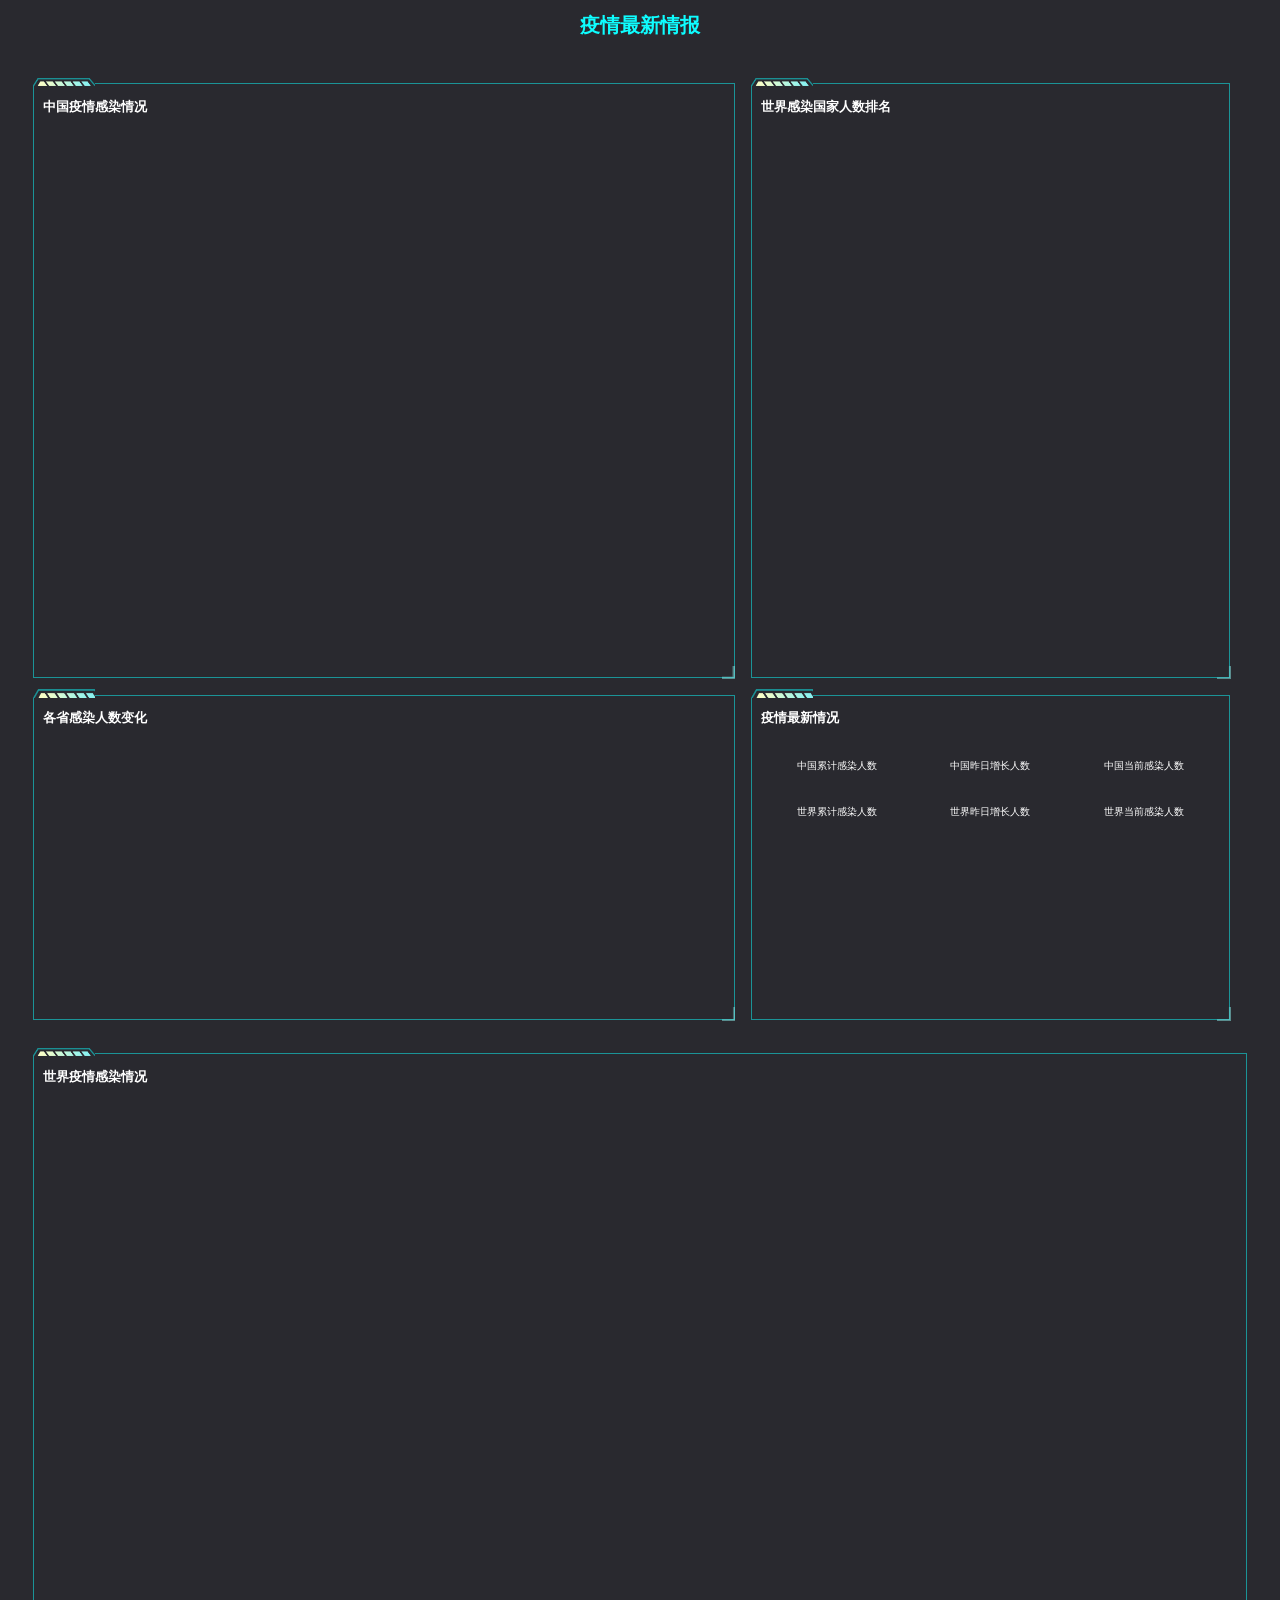
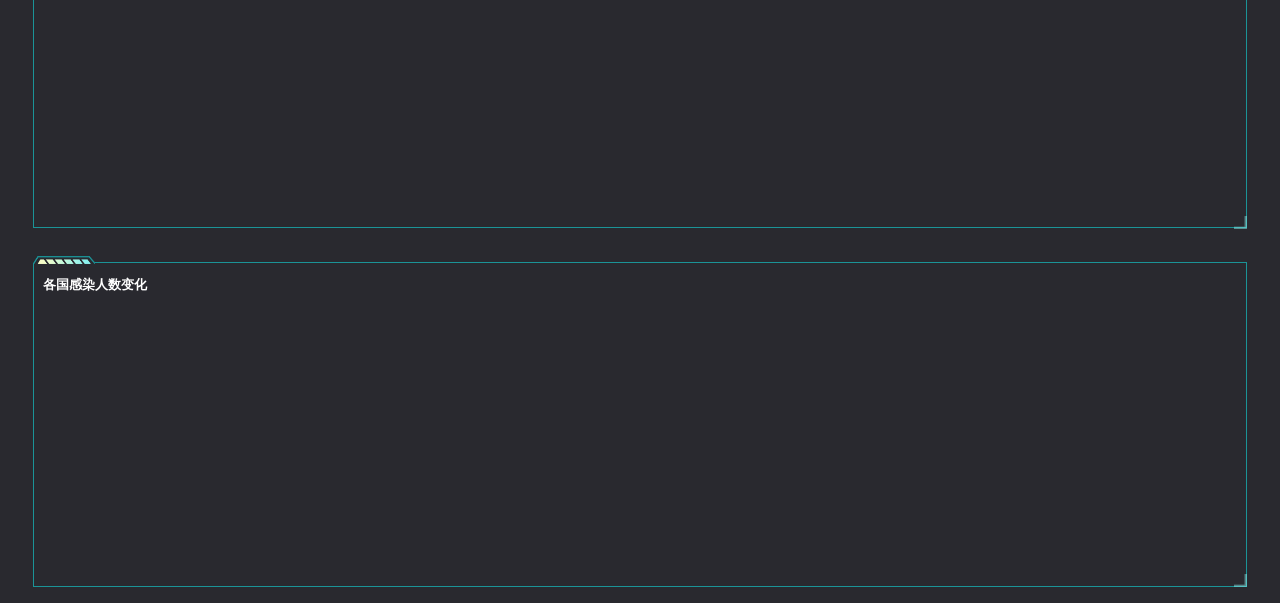
<file: src/main/resources/static/chart.html>
<!doctype html>
<html>

<head>
    <!doctype html>
    <html>

    <head>
        <meta charset="utf-8">
        <meta name="description" content="">
        <meta name="keywords" content="">
        <meta name="viewport" content="width=device-width, initial-scale=1, maximum-scale=1, user-scalable=no">
        <title>疫情进展</title>
        <link type="text/css" href="css/public.css" rel="stylesheet">
        <link type="text/css" href="css/index.css" rel="stylesheet">
        <script type="text/javascript">
            document.documentElement.style.fontSize = document.documentElement.clientWidth / 768 * 100 + 'px';
        </script>
        <script src="js/jquery-3.4.1.min.js"></script>
        <!-- 引入 ECharts 文件 -->
        <script src="js/echarts.js"></script>
        <script src="js/china.js"></script>
        <script src="js/world.js"></script>
    </head>

    <body>
        <div class="bg">
            <div class="title">疫情最新情报</div>
            <div class="leftMain">
                <div class="leftMain_top">
                    <div class="leftMain_topIn">
                    </div>
                </div>
                <div class="leftMain_middle">
                    <div class="leftMain_middle_left">
                        <div class="leftMain_middle_leftIn">
                            <h3>中国疫情感染情况</h3>
                            <!-- 为ECharts准备一个具备大小（宽高）的Dom -->
                            <div class="biaoge" style="width:100%; height:60vh" id="chinaMap"></div>
                            <script type="text/javascript">
                                function ChinaMap(url, chartId, textname) {
                                    $.ajax({ //Ajax请求你要展现的数据
                                        url: url,
                                        type: 'get',
                                        cache: false,
                                        dataType: 'json',
                                        async: false, //改为同步
                                        data: {}, //查看方式
                                        success: function(data) {
                                            chinaChartTool.registerFunnelChart(chartId, textname, data.china_data);
                                        },
                                        error: function() {
                                            alert('服务器异常！')
                                        }
                                    });
                                }

                                var chinaChartTool = {
                                    /**
                                     * @todo Echarts 中国地图
                                     * @param chartId	插件的div的ID
                                     * @param textname  标题名
                                     * @param seriesData 实际展现的数据
                                     */
                                    registerFunnelChart: function(chartId, textname, seriesData) {
                                        var myChart = echarts.init(document.getElementById(chartId));
                                        myChart.showLoading();
                                        var option = {
                                            color: ['#3398DB'],
                                            title: {
                                                text: textname,
                                                //subtext: 'data from baidu',
                                                //sublink: 'http://www.baidu.com',
                                                left: 'center',
                                                textStyle: {
                                                    color: '#fff'
                                                }
                                            },
                                            visualMap: {
                                                min: 0,
                                                max: 1000,
                                                text: ['High', 'Low'],
                                                realtime: false,
                                                calculable: true,
                                                color: ['#FF0000', '#FFA500', '#EEEE00'],
                                                textStyle: {
                                                    color: '#FFF',
                                                }
                                            },
                                            tooltip: {
                                                trigger: 'item',
                                                formatter: function(val) {
                                                    return val.data.name + ': ' + val.data.value
                                                }
                                            },
                                            nameMap: {
                                                "吉林": "吉林省",
                                                "上海": "上海市",
                                                "内蒙古": "内蒙古自治区",
                                                "湖北": "湖北省",
                                                "北京": "北京市",
                                                "陕西": "陕西省",
                                                "广东": "广东省",
                                                "辽宁": "辽宁省",
                                                "天津": "天津市",
                                                "山东": "山东省",
                                                "海南": "海南省",
                                                "河南": "河南省",
                                                "浙江": "浙江省",
                                                "湖南": "湖南省",
                                                "安徽": "安徽省",
                                                "黑龙江": "黑龙江省",
                                                "江西": "江西省",
                                                "江苏": "江苏省",
                                                "重庆": "重庆市",
                                                "四川": "四川省",
                                                "福建": "福建省",
                                                "河北": "河北省",
                                                "广西": "广西壮族自治区",
                                                "云南": "云南省",
                                                "贵州": "贵州省",
                                                "甘肃": "甘肃省",
                                                "新疆": "新疆维吾尔自治区",
                                                "宁夏": "宁夏回族自治区",
                                                "青海": "青海省",
                                                "西藏": "西藏自治区",
                                                "山西": "山西省"
                                            },
                                            series: [{
                                                type: 'map',
                                                mapType: 'china',
                                                label: {
                                                    normal: {
                                                        show: true, //显示省份标签
                                                        textStyle: {
                                                            color: "#008B8B"
                                                        } //省份标签字体颜色
                                                    },
                                                    emphasis: { //对应的鼠标悬浮效果
                                                        show: false,
                                                        textStyle: {
                                                            color: "#800080 "
                                                        }
                                                    }
                                                },
                                                aspectScale: 0.75,
                                                roam: true,
                                                zoom: 1.2,
                                                data: seriesData
                                            }],
                                        };
                                        // 使用刚指定的配置项和数据显示图表。
                                        myChart.setOption(option);
                                        myChart.hideLoading();
                                        myChart.on('click', function(params) {
                                            console.log(params.data.id);
                                            console.log(params.data.name);
                                            var cityLineUrl = 'http://ecctf.top:18080/history/getById/china/' + params.data.id + '/1';
                                            CityLineMap(cityLineUrl, 'cityLineMap', params.data.name);
                                        });
                                        window.addEventListener("resize", function() {
                                            myChart.resize();
                                        });
                                    },
                                };
                                var Url = "http://ecctf.top:18080/testBoot/getRegions";
                                ChinaMap(Url, 'chinaMap', "中国");
                            </script>
                            <span class="border_bg_leftTop"></span>
                            <span class="border_bg_rightTop"></span>
                            <span class="border_bg_leftBottom"></span>
                            <span class="border_bg_rightBottom"></span>
                        </div>
                    </div>
                    <div class="leftMain_middle_right">
                        <div class="leftMain_middle_rightIn">
                            <h3>世界感染国家人数排名</h3>
                            <div class="biaoge biaoge_pai" style="width:100%; height:60vh" id="rankMap">
                                <script type="text/javascript">
                                    function RankMap(url, chartId, textname) {
                                        $.ajax({
                                            url: url,
                                            type: 'get',
                                            cache: false,
                                            dataType: 'json',
                                            async: false, //改为同步
                                            data: {}, //查看方式
                                            success: function(data) {
                                                rankChartTool.registerFunnelChart(chartId, textname, data.x_data, data.y_data);
                                            },
                                            error: function() {
                                                alert('服务器异常！')
                                            }
                                        });
                                        //chartTool.registerFunnelChart(chartId, textname, data.china_data);
                                    }

                                    var rankChartTool = {
                                        /**
                                         * @todo Echarts 地图
                                         * @param chartId	插件的div的ID
                                         * @param textname  标题名
                                         * @param xAxisData 实际展现的数据
                                         * @param yAxisData 国家
                                         */
                                        registerFunnelChart: function(chartId, textname, xAxisData, yAxisData) {
                                            var myChart = echarts.init(document.getElementById(chartId));
                                            myChart.showLoading();
                                            var option = {
                                                //color: ['#3398DB'],
                                                title: {
                                                    text: textname,
                                                    left: 'center',
                                                    textStyle: {
                                                        color: '#fff'
                                                    }
                                                },
                                                tooltip: {
                                                    trigger: 'axis',
                                                    axisPointer: {
                                                        type: 'shadow'
                                                    }
                                                },
                                                grid: {
                                                    x: 150,
                                                    y: 40,
                                                    x2: 50,
                                                    y2: 20,
                                                },
                                                xAxis: {
                                                    type: 'value',
                                                    boundaryGap: [0, 0.01],
                                                    axisLabel: {
                                                        textStyle: {
                                                            color: '#fff',
                                                            fontSize: 12
                                                        }
                                                    }
                                                },
                                                yAxis: {
                                                    type: 'category',
                                                    data: xAxisData,
                                                    axisLabel: {
                                                        textStyle: {
                                                            color: '#fff',
                                                            fontSize: 12
                                                        }
                                                    }
                                                },
                                                dataZoom: [{
                                                    type: 'slider',
                                                    startValue: 10,
                                                    orient: "vertical",
                                                }],
                                                series: [{
                                                    barWidth: 30,
                                                    type: 'bar',
                                                    itemStyle: {
                                                        normal: {　　　　　　　　
                                                            color: function(params) {
                                                                var colorList = ['#FAF0E6', '#2f4554', '#61a0a8', '#d48265', '#91c7ae', '#749f83', '#ca8622', "#FF69B4", "#00FFFF", "#c23531"];
                                                                var index;
                                                                //给大于颜色数量的柱体添加循环颜色的判断
                                                                if (params.dataIndex >= colorList.length) {
                                                                    index = params.dataIndex - colorList.length;
                                                                    return colorList[index];
                                                                }
                                                                return colorList[params.dataIndex];
                                                            }
                                                        }
                                                    },
                                                    data: yAxisData
                                                }]
                                            };
                                            // 使用刚指定的配置项和数据显示图表。
                                            myChart.setOption(option);
                                            myChart.hideLoading();
                                            window.addEventListener("resize", function() {
                                                myChart.resize();
                                            });
                                        },
                                    };
                                    var rankUrl = "http://ecctf.top:18080/testBoot/getRank/world/20";
                                    RankMap(rankUrl, 'rankMap', "Rank");
                                </script>
                            </div>
                            <span class="border_bg_leftTop"></span>
                            <span class="border_bg_rightTop"></span>
                            <span class="border_bg_leftBottom"></span>
                            <span class="border_bg_rightBottom"></span>
                        </div>
                    </div>
                </div>
                <div class="leftMain_middle">
                    <div class="leftMain_middle_left">
                        <div class="leftMain_middle_leftIn">
                            <h3>各省感染人数变化</h3>
                            <div class="biaoge" style="width:100%; height:30vh" id="cityLineMap"></div>
                            <script type="text/javascript">
                                function CityLineMap(url, chartId, textname) {
                                    $.ajax({ //Ajax请求你要展现的数据
                                        url: url,
                                        type: 'get',
                                        cache: false,
                                        dataType: 'json',
                                        async: false, //改为同步
                                        data: {}, //查看方式
                                        success: function(data) {
                                            cityLineChartTool.registerFunnelChart(chartId, textname, data.city_data);
                                        },
                                        error: function() {
                                            alert('服务器异常！')
                                        }
                                    });
                                    //chartTool.registerFunnelChart(chartId, textname, data.china_data);
                                }

                                var cityLineChartTool = {
                                    /**
                                     * @todo Echarts 折线图
                                     * @param chartId	插件的div的ID
                                     * @param textname  标题名
                                     * @param Data 数据
                                     */
                                    registerFunnelChart: function(chartId, textname, Data) {
                                        var myChart = echarts.init(document.getElementById(chartId));
                                        myChart.showLoading();
                                        var option = {
                                            title: {
                                                text: textname,
                                                left: 'center',
                                                textStyle: {
                                                    color: '#fff'
                                                }
                                            },
                                            tooltip: {
                                                trigger: 'axis'
                                            },
                                            grid: {
                                                x: 50,
                                                y: 40,
                                                x2: 40,
                                                y2: 20,
                                            },
                                            xAxis: {
                                                type: 'time',
                                                name: "日期",
                                                boundaryGap: false,
                                                axisLabel: {
                                                    interval: 0,
                                                    textStyle: {
                                                        color: '#fff',
                                                        fontSize: 12

                                                    }
                                                },
                                                axisTick: {
                                                    show: false,
                                                },
                                                axisLine: {
                                                    show: true,
                                                    symbol: ['none', 'arrow'],
                                                    symbolOffset: 12,
                                                    lineStyle: {
                                                        color: '#fff',
                                                    }
                                                },
                                            },
                                            yAxis: {
                                                type: 'value',
                                                name: "人数",
                                                axisLine: {
                                                    show: true,
                                                    symbol: ['none', 'arrow'],
                                                    symbolOffset: 12,
                                                    lineStyle: {
                                                        color: '#fff',
                                                    }
                                                },
                                                axisTick: {
                                                    show: false
                                                },
                                                axisLabel: {
                                                    textStyle: {
                                                        color: '#fff',
                                                        fontSize: 12
                                                    }
                                                },
                                                max: function(value) {
                                                    return parseInt(value.max + value.max * 0.1);
                                                }
                                            },
                                            dataZoom: [{
                                                type: 'inside',
                                                //start: 10,
                                                //end: 15,
                                                //startValue: 10,
                                                //maxValueSpan: 10,
                                            }],
                                            series: [{
                                                type: 'line',
                                                data: Data,
                                                itemStyle: {
                                                    normal: {
                                                        color: "#0efdff", //折线点的颜色
                                                        lineStyle: {
                                                            color: "#0efdff", //折线的颜色
                                                            width: 2,
                                                        }
                                                    },
                                                }
                                            }]
                                        };
                                        // 使用刚指定的配置项和数据显示图表。
                                        myChart.setOption(option);
                                        myChart.hideLoading();
                                        window.addEventListener("resize", function() {
                                            myChart.resize();
                                        });
                                    },
                                };
                                var cityUrl = "http://ecctf.top:18080/history/getById/china/7/1";
                                CityLineMap(cityUrl, 'cityLineMap', "北京");
                            </script>
                            <span class="border_bg_leftTop"></span>
                            <span class="border_bg_rightTop"></span>
                            <span class="border_bg_leftBottom"></span>
                            <span class="border_bg_rightBottom"></span>
                        </div>
                    </div>
                    <div class="leftMain_middle_right">
                        <div class="leftMain_middle_rightIn">
                            <h3>疫情最新情况</h3>
                            <div class="biaoge biaoge_bi" style="width:100%; height:30vh">
                                <ul>
                                    <li>
                                        <div class="liIn">
                                            <p class="shu shu1" id="cnTo"></p>
                                            <p class="zi">中国累计感染人数</p>
                                        </div>
                                    </li>
                                    <li>
                                        <div class="liIn">
                                            <p class="shu shu2" id="cnIn"></p>
                                            <p class="zi">中国昨日增长人数</p>
                                        </div>
                                    </li>
                                    <li>
                                        <div class="liIn">
                                            <p class="shu shu3" id="cnNow"></p>
                                            <p class="zi">中国当前感染人数</p>
                                        </div>
                                    </li>
                                    <li>
                                        <div class="liIn">
                                            <p class="shu shu4" id="wdTo"></p>
                                            <p class="zi">世界累计感染人数</p>
                                        </div>
                                    </li>
                                    <li>
                                        <div class="liIn">
                                            <p class="shu shu5" id="wdIn"></p>
                                            <p class="zi">世界昨日增长人数</p>
                                        </div>
                                    </li>
                                    <li>
                                        <div class="liIn">
                                            <p class="shu shu6" id="wdNow"></p>
                                            <p class="zi">世界当前感染人数</p>
                                        </div>
                                    </li>
                                </ul>
                                <script type="text/javascript">
                                    function setPeople(url) {
                                        $.ajax({ //Ajax请求你要展现的数据
                                            url: url,
                                            type: 'get',
                                            cache: false,
                                            dataType: 'json',
                                            async: false, //改为同步
                                            data: {}, //查看方式
                                            success: function(data) {
                                                $("#cnTo").append(data.cn_total);
                                                $("#cnIn").append(data.cn_growth);
                                                $("#cnNow").append(data.cn_today);
                                                $("#wdTo").append(data.wd_total);
                                                $("#wdIn").append(data.wd_growth);
                                                $("#wdNow").append(data.wd_today);
                                            },
                                            error: function() {
                                                alert('服务器异常！')
                                            }
                                        });
                                        //chartTool.registerFunnelChart(chartId, textname, data.china_data);
                                    }
                                    var peopleUrl = "http://ecctf.top:18080/history/getDashBoard";
                                    setPeople(peopleUrl);
                                </script>
                            </div>
                            <span class="border_bg_leftTop"></span>
                            <span class="border_bg_rightTop"></span>
                            <span class="border_bg_leftBottom"></span>
                            <span class="border_bg_rightBottom"></span>
                        </div>
                    </div>
                </div>
            </div>

            <div class="rightMain">
                <div class="rightMain_top">
                    <div class="rightMain_topIn">
                        <h3>世界疫情感染情况</h3>
                        <div style="width:100%; height:80vh" id="worldMap">
                            <script type="text/javascript">
                                function WorldMap(url, chartId, textname) {
                                    $.ajax({ //Ajax请求你要展现的数据
                                        url: url,
                                        type: 'get',
                                        cache: false,
                                        dataType: 'json',
                                        async: false, //改为同步
                                        data: {}, //查看方式
                                        success: function(data) {
                                            worldChartTool.registerFunnelChart(chartId, textname, data.world_data);
                                        },
                                        error: function() {
                                            alert('服务器异常！')
                                        }
                                    });
                                }

                                var worldChartTool = {
                                    /**
                                     * @todo Echarts 世界地图
                                     * @param chartId	插件的div的ID
                                     * @param textname  标题名
                                     * @param seriesData 实际展现的数据
                                     */
                                    registerFunnelChart: function(chartId, textname, seriesData) {
                                        var myChart = echarts.init(document.getElementById(chartId));
                                        myChart.showLoading();
                                        var option = {
                                            //color: ['#3398DB'],
                                            title: {
                                                text: textname,
                                                //subtext: 'data from baidu',
                                                //sublink: 'http://www.baidu.com',
                                                left: 'center',
                                                textStyle: {
                                                    color: '#fff'
                                                }
                                            },
                                            visualMap: {
                                                min: 0,
                                                max: 150000,
                                                text: ['High', 'Low'],
                                                realtime: false,
                                                calculable: true,
                                                color: ['#FF0000', '#FFA500', '#EEEE00'],
                                                textStyle: {
                                                    color: '#FFF',
                                                },
                                            },
                                            tooltip: {
                                                trigger: 'item',
                                                formatter: function(val) {
                                                    return val.data.name + ': ' + val.data.value
                                                }
                                            },
                                            nameMap: {
                                                "Haiti": "The Republic of Haiti",
                                                "United Kingdom": "The United Kingdom",
                                                "United States": "United States of America",
                                                "Dominican Rep.": "Dominican Republic",
                                                "Trinidad and Tobago": "Trinidad & Tobago",
                                                "El Salvador": "The Republic of El Salvador",
                                                "Bolivia": "Bolivia (Plurinational State of)",
                                                "Falkland Is.": "Falkland Islands",
                                                "Cabo Verde Rep.": "Cabo Verde",
                                                "Côte d'Ivoire": "Cote d Ivoire",
                                                "Eq. Guinea": "Eq.Guinea",
                                                "Central African Rep.": "Central African Republic",
                                                "S. Sudan": "South Sudan",
                                                "Dem. Rep. São Tomé and Príncipe": "São Tomé and Príncipe",
                                                "Zambia": "The Republic of Zambia",
                                                "Dem. Rep. Congo": "Democratic Republic of the Congo",
                                                "Burundi": "The Republic of Burundi",
                                                "Djibouti": "The Republic of Djibouti",
                                                "Yemen": "The Republic of Yemen",
                                                "Macedonia": "North Macedonia",
                                                "Czech Rep.": "Czechia",
                                                "Moldova": "Republic of Moldova",
                                                "Syrian": "Syrian ArabRepublic",
                                                "Iran": "Iran (Islamic Republic of)",
                                                "Russia": "Russian Federation",
                                                "Lao PDR": "Laos",
                                                "Dem. Rep. Korea": "Republic of Korea",
                                                "Bosnia and Herz.": "Bosnia and Herzegovina",
                                            },
                                            series: [{
                                                type: 'map',
                                                mapType: 'world',
                                                label: {
                                                    normal: {
                                                        show: false, //显示省份标签
                                                        textStyle: {
                                                            color: "blue "
                                                        } //省份标签字体颜色
                                                    },
                                                    emphasis: { //对应的鼠标悬浮效果
                                                        show: false,
                                                        textStyle: {
                                                            color: "#800080 "
                                                        }
                                                    }
                                                },
                                                aspectScale: 0.75,
                                                zoom: 1.2,
                                                roam: false,
                                                data: seriesData
                                            }],
                                        };
                                        // 使用刚指定的配置项和数据显示图表。
                                        myChart.setOption(option);
                                        myChart.hideLoading();
                                        myChart.on('click', function(params) {
                                            console.log(params.data.id);
                                            console.log(params.data.name);
                                            var countryLineUrl = 'http://ecctf.top:18080/history/getById/world/' + params.data.id + '/1';
                                            CountryLineMap(countryLineUrl, 'countryLineMap', params.data.name);
                                        });
                                        window.addEventListener("resize", function() {
                                            myChart.resize();
                                        });
                                    },
                                };
                                //var url = "http://ecctf.top:18080/testBoot/getRegions";
                                WorldMap(Url, 'worldMap', "世界");
                            </script>
                        </div>
                        <span class="border_bg_leftTop"></span>
                        <span class="border_bg_rightTop"></span>
                        <span class="border_bg_leftBottom"></span>
                        <span class="border_bg_rightBottom"></span>
                    </div>
                </div>
            </div>
            <div class="rightMain">
                <div class="rightMain_top">
                    <div class="rightMain_topIn">
                        <h3>各国感染人数变化</h3>
                        <div class="biaoge" style="width:100%; height:30vh" id="countryLineMap"></div>
                        <script type="text/javascript">
                            function CountryLineMap(url, chartId, textname) {
                                $.ajax({ //Ajax请求你要展现的数据
                                    url: url,
                                    type: 'get',
                                    cache: false,
                                    dataType: 'json',
                                    async: false, //改为同步
                                    data: {}, //查看方式
                                    success: function(data) {
                                        countryLineChartTool.registerFunnelChart(chartId, textname, data.country_data);
                                    },
                                    error: function() {
                                        alert('服务器异常！')
                                    }
                                });
                                //chartTool.registerFunnelChart(chartId, textname, data.china_data);
                            }

                            var countryLineChartTool = {
                                /**
                                 * @todo Echarts 折线图
                                 * @param chartId	插件的div的ID
                                 * @param textname  标题名
                                 * @param Data 数据
                                 */
                                registerFunnelChart: function(chartId, textname, Data) {
                                    var myChart = echarts.init(document.getElementById(chartId));
                                    myChart.showLoading();
                                    var option = {
                                        title: {
                                            text: textname,
                                            left: 'center',
                                            textStyle: {
                                                color: '#fff'
                                            }
                                        },
                                        tooltip: {
                                            trigger: 'axis'
                                        },
                                        grid: {
                                            x: 65,
                                            y: 40,
                                            x2: 40,
                                            y2: 20,
                                        },
                                        xAxis: {
                                            type: 'time',
                                            name: "date",
                                            boundaryGap: false,
                                            axisLabel: {
                                                interval: 0,
                                                textStyle: {
                                                    color: '#fff',
                                                    fontSize: 12

                                                }
                                            },
                                            axisTick: {
                                                show: false,
                                            },
                                            axisLine: {
                                                show: true,
                                                symbol: ['none', 'arrow'],
                                                symbolOffset: 12,
                                                lineStyle: {
                                                    color: '#fff',
                                                }
                                            },
                                        },
                                        yAxis: {
                                            type: 'value',
                                            axisLine: {
                                                show: true,
                                                symbol: ['none', 'arrow'],
                                                symbolOffset: 12,
                                                lineStyle: {
                                                    color: '#fff',
                                                }
                                            },
                                            axisTick: {
                                                show: false
                                            },
                                            axisLabel: {
                                                textStyle: {
                                                    color: '#fff',
                                                    fontSize: 12
                                                }
                                            },
                                            min: function(value) {
                                                return parseInt(value.min - value.min * 0.1);
                                            },
                                            max: function(value) {
                                                return parseInt(value.max + value.max * 0.1);
                                            }
                                        },
                                        dataZoom: [{
                                            type: 'inside',
                                            //startValue: 5,
                                        }],
                                        series: [{
                                            type: 'line',
                                            data: Data,
                                            itemStyle: {
                                                normal: {
                                                    color: "#0efdff", //折线点的颜色
                                                    lineStyle: {
                                                        color: "#0efdff", //折线的颜色
                                                        width: 2,
                                                    }
                                                },
                                            }
                                        }]
                                    };
                                    // 使用刚指定的配置项和数据显示图表。
                                    myChart.setOption(option);
                                    myChart.hideLoading();
                                    window.addEventListener("resize", function() {
                                        myChart.resize();
                                    });
                                },
                            };
                            var countryUrl = "http://ecctf.top:18080/history/getById/world/1/1";
                            CountryLineMap(countryUrl, 'countryLineMap', "USA");
                        </script>
                        <span class="border_bg_leftTop"></span>
                        <span class="border_bg_rightTop"></span>
                        <span class="border_bg_leftBottom"></span>
                        <span class="border_bg_rightBottom"></span>
                    </div>
                </div>
            </div>
            <div style="clear:both;"></div>
        </div>
        <!--数字增长累加动画-->
        <script src="js/jquery.min.js"></script>
        <script src="js/jquery.numscroll.js" type="text/javascript" charset="utf-8"></script>
        <script type="text/javascript">
            $(".shu1").numScroll();
            $(".shu2").numScroll();
            $(".shu3").numScroll();
            $(".shu4").numScroll();
            $(".shu5").numScroll();
            $(".shu6").numScroll();
        </script>

    </body>

    </html>
</file>
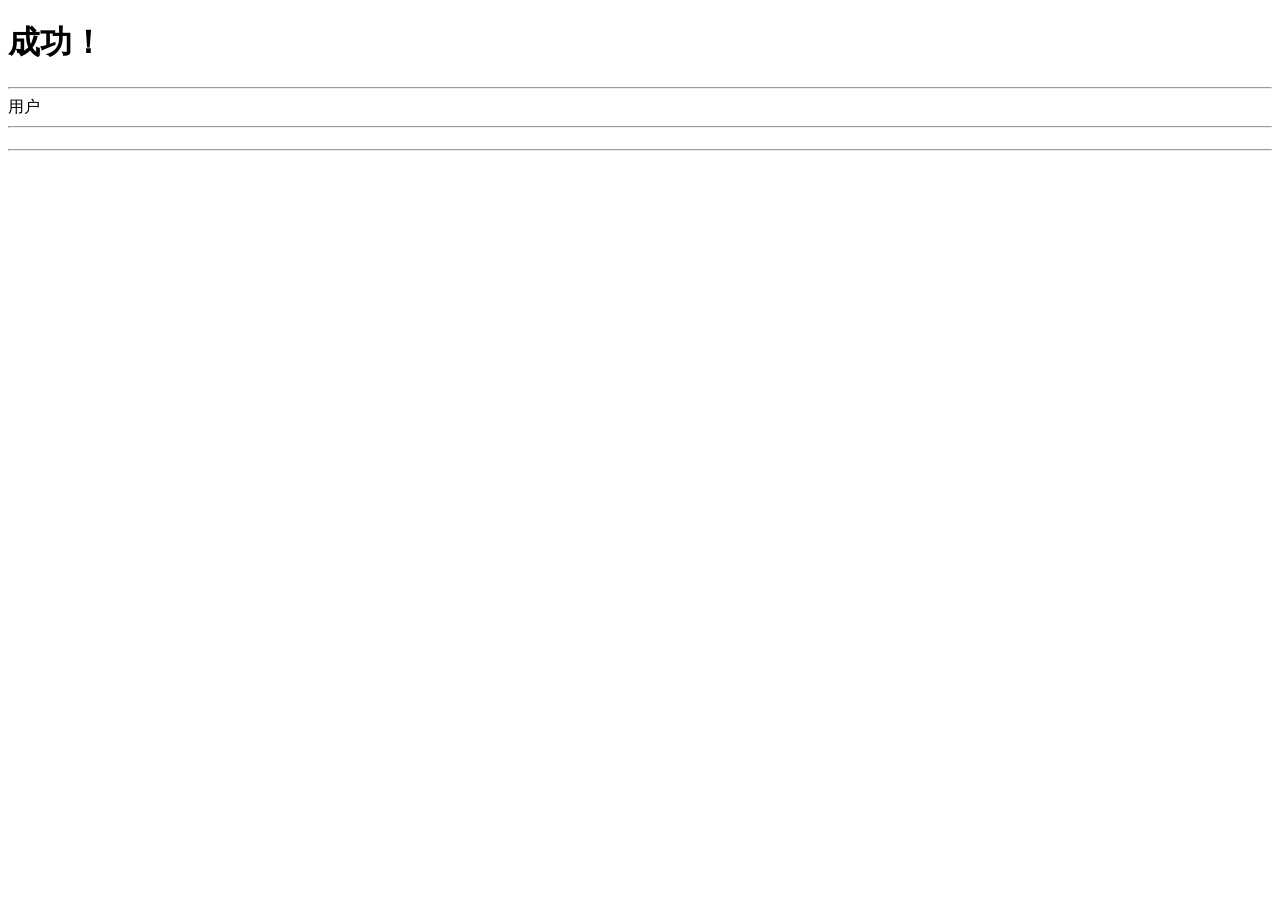
<file: src/main/resources/templates/success.html>
<!DOCTYPE html>
<html lang="en" xmlns:th="http://www.w3.org/1999/xhtml">
<head>
    <meta charset="UTF-8">
    <title>success</title>
</head>
<body>
    <h1>成功！</h1>
    <hr/>
    <!--    转义-->
    <div class="mydiv" id="div0"  th:text="${hello}">用户</div>
    <!--    不转义-->
    <div th:utext="${hello}"></div>

    <hr/>
    <h4 th:text="${user}" th:each="user:${user}" ></h4>
    <hr/>
</body>
</html>
</file>
<file: src/main/resources/static/css/public.css>
@charset "utf-8";
/* CSS Document */
body,p,div,h1,h2,h3,h4,h5,h6,button,input,ol,li,ul,dl,dt,dd,img,table,tr,td,th,select{
	margin:0;
	padding:0;
  　-webkit-appearance:none;
    border:0;
    list-style:none;
	box-sizing:border-box;}
a,img,button,input,textarea{-webkit-tap-highlight-color:rgba(255,255,255,0); outline-color:#0081ff; background:none;}
button{
	outline:none;}
input::-webkit-input-placeholder {
    color:#aaa;
	}
input::-webkit-outer-spin-button,
input::-webkit-inner-spin-button{
    -webkit-appearance: none !important;
    margin: 0; 
}
input[type="number"]{-moz-appearance:textfield;}
body{
	margin:0 auto;
	font-size:16px;
	color:#121212;
	font-family:"Helvetica Neue",Helvetica,"PingFang SC","Hiragino Sans GB","Microsoft YaHei","微软雅黑",Arial,sans-serif;
	position:relative;
	}
a{
	text-decoration:none;
	color:#f06000;}

.noborder{
	border:0; !important}

#header{
	height:0.5rem;
	width:100%;
	position:fixed;
	top:0;
	left:0;
	z-index:1000;
	}
.header{
	height:0.5rem;
	width:100%;
	position:fixed;
	top:0;
	left:0;
	z-index:1000;
	}
.headerIn{
	width:100%;
	height:100%;
	position:relative;
	background:#0081ff;
	display: flex;
	align-items: center;
	justify-content: space-between;

}
.headerIn .back{
	display: flex;
	height: 100%;
	align-items: center;
	padding-left:0.2rem;
	font-size:0.14rem;
	color:#fff;
	width:20%;
}
.headerIn .save{
	display: flex;
	height:65%;
	align-items: center;
	font-size:0.14rem;
	color:#fff;
	padding:0 0.2rem;
	text-align:right;
	justify-content:center;
	margin-right:0.1rem;
	border-radius:3px;
	border:1px solid #fff;
}

.cuIcon-back:before{
	margin-right:3px;
	font-size:0.16rem;}
.headerIn h2{
	width:50%;
	font-size:0.18rem;
	color:#fff;
	font-weight:normal;
	text-align:center;
	margin:0 auto;
	padding:0;
	font-family:"微软雅黑";
	overflow:hidden;
	text-overflow:ellipsis;
	white-space:nowrap;
	position:absolute;
	left:0;
	right:0;
	top:0;
	margin:auto;
	height:100%;
	line-height:0.5rem;}	
.headerIn .sel{
	position:absolute;
	top:0;
	right:0;
	display:block;
	width:30%;
	height:100%;
	background:url(../images/icon_sel.png) no-repeat 90% center;
	background-size:20px auto;
	padding-right:25px;
	color:#fff;
	line-height:45px;}	
.headerIn .share{
	position:absolute;
	top:0;
	right:10px;
	display:block;
	width:60px;
	height:100%;
	background:url(../images/icon_share.png) no-repeat 5px center;
	background-size:20px auto;
	padding-left:25px;
	color:#fff;
	line-height:45px;
	text-align:right;
	font-size:14px;}	


.zhezhao_new{
	position:fixed;
	z-index:100000;
	background:rgba(0,0,0,0.5);
	width:100%;
	height:20000px;
	top:0;
	left:0;}

.nodate {
  background: url(../images/nodate.png) no-repeat top center;
  background-size: 65px auto;
  padding-top: 75px;
  text-align: center;
  font-size: 14px;
  color: #888;
  line-height: 24px;
  width: 90%;
  margin: 0 auto;
}
.nodate2 {
  background: url(../images/nodate8.png) no-repeat top center;
  background-size:160px auto;
  padding-top:150px;
  text-align: center;
  font-size: 14px;
  color:#888;
  line-height:24px;
  width: 90%;
  margin:150px auto 0;
}
.nodate3 {
  background: url(../images/nodate10.png) no-repeat top center;
  background-size:160px auto;
  padding-top:150px;
  text-align: center;
  font-size: 14px;
  color:#888;
  line-height:24px;
  width: 90%;
  margin:150px auto 0;
}
.nodate3 .goto{
  display:block;
  width:120px;
  height:40px;
  background:none;
  border:1px solid #f06000;
  border-radius:5px;
  color:#f06000;
  font-size:16px;
  font-family:"微软雅黑";
  text-align:center;
  margin:20px auto;
  line-height:38px;}
.eggloading{
  background: url(../images/loading2.gif) no-repeat top center;
  background-size:60px auto;
  padding-top:60px;
  text-align: center;
  font-size: 14px;
  color: #888;
  line-height: 24px;
  width: 90%;
  margin:200px auto 0;
}
.articleDel{
  background: url(../images/nodate9.png) no-repeat top center;
  background-size:160px auto;
  padding-top:150px;
  text-align: center;
  font-size: 14px;
  color:#888;
  line-height:24px;
  width: 90%;
  margin:150px auto 0;
}


body .spinner-android{
	display:none;}
body .loading{
  background:url(../images/loading2.gif) no-repeat center center;
  background-size:60px auto;
  width:80px;
  height:80px;
  padding:10px;
}

/*资讯白色头部*/
.headerIn2{
	width:100%;
	height:100%;
	position:relative;
	background:#fff;
	max-width:640px;
	margin:0 auto;
	box-shadow:1px 0 3px #aaa;
	-webkit-box-shadow: 1px 0 3px #aaa;
	-moz-box-shadow: 1px 0 3px #aaa;
	}
.headerIn2 .back{
	position:absolute;
	top:0;
	left:0;
	display:block;
	width:20%;
	height:100%;
	background:url(../images/back4.png) no-repeat 10px center;
	background-size:12px auto;
	padding-left:25px;
	color:#555;
	line-height:45px;
	}
.headerIn2 h2{
	width:80%;
	height:100%;
	line-height:45px;
	font-size:16px;
	color:#555;
	font-weight:normal;
	text-align:center;
	margin:0 auto;
	padding:0;
	font-family:"微软雅黑";
	overflow:hidden;
	text-overflow:ellipsis;
	white-space:nowrap;
	font-weight:bold;}
.headerIn2 h2 img{
	height:100%;
	}	
.headerIn2 .share{
	position:absolute;
	top:0;
	right:10px;
	display:block;
	width:60px;
	height:100%;
	background:url(../images/zixun_icon_share.png) no-repeat right center;
	background-size:20px auto;
	padding-left:25px;
	color:#fff;
	line-height:45px;
	text-align:right;
	font-size:15px;}	
.headerIn2 .fabu{
	position:absolute;
	top:7px;
	right:10px;
	height:30px;
	line-height:30px;
	padding:0 8px;
	font-size:15px;
	background:#f06000;
	color:#fff;
	border-radius:3px;}	


	
body {
	/* Color 可以自定义相关配色 */
	/* var属性兼容性 --> https://www.caniuse.com/#feat=css-variables */
	/* 标准色 */
	--red: #e54d42;
	--orange: #f37b1d;
	--yellow: #fbbd08;
	--olive: #8dc63f;
	--green: #39b54a;
	--cyan: #1cbbb4;
	--blue: #0081ff;
	--purple: #6739b6;
	--mauve: #9c26b0;
	--pink: #e03997;
	--brown: #a5673f;
	--grey: #8799a3;
	--black: #333333;
	--darkGray: #666666;
	--gray: #aaaaaa;
	--ghostWhite: #f1f1f1;
	--white: #ffffff;
	/* 浅色 */
	--redLight: #fadbd9;
	--orangeLight: #fde6d2;
	--yellowLight: #fef2ce;
	--oliveLight: #e8f4d9;
	--greenLight: #d7f0db;
	--cyanLight: #d2f1f0;
	--blueLight: #cce6ff;
	--purpleLight: #e1d7f0;
	--mauveLight: #ebd4ef;
	--pinkLight: #f9d7ea;
	--brownLight: #ede1d9;
	--greyLight: #e7ebed;
	/* 渐变色 */
	--gradualRed: linear-gradient(45deg, #f43f3b, #ec008c);
	--gradualOrange: linear-gradient(45deg, #ff9700, #ed1c24);
	--gradualGreen: linear-gradient(45deg, #39b54a, #8dc63f);
	--gradualPurple: linear-gradient(45deg, #9000ff, #5e00ff);
	--gradualPink: linear-gradient(45deg, #ec008c, #6739b6);
	--gradualBlue: linear-gradient(45deg, #0081ff, #1cbbb4);
	/* 阴影透明色 */
	--ShadowSize: 6px 6px 8px;
	--redShadow: rgba(204, 69, 59, 0.2);
	--orangeShadow: rgba(217, 109, 26, 0.2);
	--yellowShadow: rgba(224, 170, 7, 0.2);
	--oliveShadow: rgba(124, 173, 55, 0.2);
	--greenShadow: rgba(48, 156, 63, 0.2);
	--cyanShadow: rgba(28, 187, 180, 0.2);
	--blueShadow: rgba(0, 102, 204, 0.2);
	--purpleShadow: rgba(88, 48, 156, 0.2);
	--mauveShadow: rgba(133, 33, 150, 0.2);
	--pinkShadow: rgba(199, 50, 134, 0.2);
	--brownShadow: rgba(140, 88, 53, 0.2);
	--greyShadow: rgba(114, 130, 138, 0.2);
	--grayShadow: rgba(114, 130, 138, 0.2);
	--blackShadow: rgba(26, 26, 26, 0.2);

	background-color: var(--ghostWhite);
	color: var(--black);
	font-family: Helvetica Neue, Helvetica, sans-serif;
}

/* -- 阴影 -- */

.shadow[class*='white'] {
	--ShadowSize: 0 1px 6px;
}

.shadow-lg {
	--ShadowSize: 0px 0.4rem 1rem 0px;
}

.shadow-warp {
	position: relative;
	box-shadow: 0 0 10px rgba(0, 0, 0, 0.1);
}

.shadow-warp:before,
.shadow-warp:after {
	position: absolute;
	content: "";
	top: 20px;
	bottom: 30px;
	left: 20px;
	width: 50%;
	box-shadow: 0 30px 20px rgba(0, 0, 0, 0.2);
	transform: rotate(-3deg);
	z-index: -1;
}

.shadow-warp:after {
	right: 20px;
	left: auto;
	transform: rotate(3deg);
}

.shadow-blur {
	position: relative;
}

.shadow-blur::before {
	content: "";
	display: block;
	background: inherit;
	filter: blur(0.1rem);
	position: absolute;
	width: 100%;
	height: 100%;
	top:0.05rem;
	left:0.05rem;
	z-index: -1;
	opacity: 0.4;
	transform-origin: 0 0;
	border-radius: inherit;
	transform: scale(1, 1);
}
/* ==================
          背景
 ==================== */

.line-red::after,
.lines-red::after {
	border-color: var(--red);
}

.line-orange::after,
.lines-orange::after {
	border-color: var(--orange);
}

.line-yellow::after,
.lines-yellow::after {
	border-color: var(--yellow);
}

.line-olive::after,
.lines-olive::after {
	border-color: var(--olive);
}

.line-green::after,
.lines-green::after {
	border-color: var(--green);
}

.line-cyan::after,
.lines-cyan::after {
	border-color: var(--cyan);
}

.line-blue::after,
.lines-blue::after {
	border-color: var(--blue);
}

.line-purple::after,
.lines-purple::after {
	border-color: var(--purple);
}

.line-mauve::after,
.lines-mauve::after {
	border-color: var(--mauve);
}

.line-pink::after,
.lines-pink::after {
	border-color: var(--pink);
}

.line-brown::after,
.lines-brown::after {
	border-color: var(--brown);
}

.line-grey::after,
.lines-grey::after {
	border-color: var(--grey);
}

.line-gray::after,
.lines-gray::after {
	border-color: var(--gray);
}

.line-black::after,
.lines-black::after {
	border-color: var(--black);
}

.line-white::after,
.lines-white::after {
	border-color: var(--white);
}

.bg-red {
	background-color: var(--red);
	color: var(--white);
}

.bg-orange {
	background-color: var(--orange);
	color: var(--white);
}

.bg-yellow {
	background-color: var(--yellow);
	color: var(--black);
}

.bg-olive {
	background-color: var(--olive);
	color: var(--white);
}

.bg-green {
	background-color: var(--green);
	color: var(--white);
}

.bg-cyan {
	background-color: var(--cyan);
	color: var(--white);
}

.bg-blue {
	background-color: var(--blue);
	color: var(--white);
}

.bg-purple {
	background-color: var(--purple);
	color: var(--white);
}

.bg-mauve {
	background-color: var(--mauve);
	color: var(--white);
}

.bg-pink {
	background-color: var(--pink);
	color: var(--white);
}

.bg-brown {
	background-color: var(--brown);
	color: var(--white);
}

.bg-grey {
	background-color: var(--grey);
	color: var(--white);
}

.bg-gray {
	background-color: #f0f0f0;
	color: var(--black);
}

.bg-black {
	background-color: var(--black);
	color: var(--white);
}

.bg-white {
	background-color: var(--white);
	color: var(--darkGray);
}

.bg-shadeTop {
	background-image: linear-gradient(rgba(0, 0, 0, 1), rgba(0, 0, 0, 0.01));
	color: var(--white);
}

.bg-shadeBottom {
	background-image: linear-gradient(rgba(0, 0, 0, 0.01), rgba(0, 0, 0, 1));
	color: var(--white);
}

.bg-red.light {
	color: var(--red);
	background-color: var(--redLight);
}

.bg-orange.light {
	color: var(--orange);
	background-color: var(--orangeLight);
}

.bg-yellow.light {
	color: var(--yellow);
	background-color: var(--yellowLight);
}

.bg-olive.light {
	color: var(--olive);
	background-color: var(--oliveLight);
}

.bg-green.light {
	color: var(--green);
	background-color: var(--greenLight);
}

.bg-cyan.light {
	color: var(--cyan);
	background-color: var(--cyanLight);
}

.bg-blue.light {
	color: var(--blue);
	background-color: var(--blueLight);
}

.bg-purple.light {
	color: var(--purple);
	background-color: var(--purpleLight);
}

.bg-mauve.light {
	color: var(--mauve);
	background-color: var(--mauveLight);
}

.bg-pink.light {
	color: var(--pink);
	background-color: var(--pinkLight);
}

.bg-brown.light {
	color: var(--brown);
	background-color: var(--brownLight);
}

.bg-grey.light {
	color: var(--grey);
	background-color: var(--greyLight);
}

.bg-gradual-red {
	background-image: var(--gradualRed);
	color: var(--white);
}

.bg-gradual-orange {
	background-image: var(--gradualOrange);
	color: var(--white);
}

.bg-gradual-green {
	background-image: var(--gradualGreen);
	color: var(--white);
}

.bg-gradual-purple {
	background-image: var(--gradualPurple);
	color: var(--white);
}

.bg-gradual-pink {
	background-image: var(--gradualPink);
	color: var(--white);
}

.bg-gradual-blue {
	background-image: var(--gradualBlue);
	color: var(--white);
}

.shadow[class*="-red"] {
	box-shadow: var(--ShadowSize) var(--redShadow);
}

.shadow[class*="-orange"] {
	box-shadow: var(--ShadowSize) var(--orangeShadow);
}

.shadow[class*="-yellow"] {
	box-shadow: var(--ShadowSize) var(--yellowShadow);
}

.shadow[class*="-olive"] {
	box-shadow: var(--ShadowSize) var(--oliveShadow);
}

.shadow[class*="-green"] {
	box-shadow: var(--ShadowSize) var(--greenShadow);
}

.shadow[class*="-cyan"] {
	box-shadow: var(--ShadowSize) var(--cyanShadow);
}

.shadow[class*="-blue"] {
	box-shadow: var(--ShadowSize) var(--blueShadow);
}

.shadow[class*="-purple"] {
	box-shadow: var(--ShadowSize) var(--purpleShadow);
}

.shadow[class*="-mauve"] {
	box-shadow: var(--ShadowSize) var(--mauveShadow);
}

.shadow[class*="-pink"] {
	box-shadow: var(--ShadowSize) var(--pinkShadow);
}

.shadow[class*="-brown"] {
	box-shadow: var(--ShadowSize) var(--brownShadow);
}

.shadow[class*="-grey"] {
	box-shadow: var(--ShadowSize) var(--greyShadow);
}

.shadow[class*="-gray"] {
	box-shadow: var(--ShadowSize) var(--grayShadow);
}

.shadow[class*="-black"] {
	box-shadow: var(--ShadowSize) var(--blackShadow);
}

.shadow[class*="-white"] {
	box-shadow: var(--ShadowSize) var(--blackShadow);
}

.text-shadow[class*="-red"] {
	text-shadow: var(--ShadowSize) var(--redShadow);
}

.text-shadow[class*="-orange"] {
	text-shadow: var(--ShadowSize) var(--orangeShadow);
}

.text-shadow[class*="-yellow"] {
	text-shadow: var(--ShadowSize) var(--yellowShadow);
}

.text-shadow[class*="-olive"] {
	text-shadow: var(--ShadowSize) var(--oliveShadow);
}

.text-shadow[class*="-green"] {
	text-shadow: var(--ShadowSize) var(--greenShadow);
}

.text-shadow[class*="-cyan"] {
	text-shadow: var(--ShadowSize) var(--cyanShadow);
}

.text-shadow[class*="-blue"] {
	text-shadow: var(--ShadowSize) var(--blueShadow);
}

.text-shadow[class*="-purple"] {
	text-shadow: var(--ShadowSize) var(--purpleShadow);
}

.text-shadow[class*="-mauve"] {
	text-shadow: var(--ShadowSize) var(--mauveShadow);
}

.text-shadow[class*="-pink"] {
	text-shadow: var(--ShadowSize) var(--pinkShadow);
}

.text-shadow[class*="-brown"] {
	text-shadow: var(--ShadowSize) var(--brownShadow);
}

.text-shadow[class*="-grey"] {
	text-shadow: var(--ShadowSize) var(--greyShadow);
}

.text-shadow[class*="-gray"] {
	text-shadow: var(--ShadowSize) var(--grayShadow);
}

.text-shadow[class*="-black"] {
	text-shadow: var(--ShadowSize) var(--blackShadow);
}

.bg-img {
	background-size: cover;
	background-position: center;
	background-repeat: no-repeat;
}

.bg-mask {
	background-color: var(--black);
	position: relative;
}

.bg-mask::after {
	content: "";
	border-radius: inherit;
	width: 100%;
	height: 100%;
	display: block;
	background-color: rgba(0, 0, 0, 0.4);
	position: absolute;
	left: 0;
	right: 0;
	bottom: 0;
	top: 0;
}

.bg-mask div,
.bg-mask cover-div {
	z-index: 5;
	position: relative;
}

.bg-video {
	position: relative;
}

.bg-video video {
	display: block;
	height: 100%;
	width: 100%;
	-o-object-fit: cover;
	object-fit: cover;
	position: absolute;
	top: 0;
	z-index: 0;
	pointer-events: none;
}

/* ==================
          文本
 ==================== */

.text-Abc {
	text-transform: Capitalize;
}

.text-ABC {
	text-transform: Uppercase;
}

.text-abc {
	text-transform: Lowercase;
}

.text-price::before {
	content: "¥";
	font-size: 80%;
	margin-right: 4px;
}

.text-cut {
	text-overflow: ellipsis;
	white-space: nowrap;
	overflow: hidden;
}

.text-bold {
	font-weight: bold;
}

.text-center {
	text-align: center;
}

.text-content {
	line-height: 1.6;
}

.text-left {
	text-align: left;
}

.text-right {
	text-align: right;
}

.text-red,
.line-red,
.lines-red {
	color: var(--red);
}

.text-orange,
.line-orange,
.lines-orange {
	color: var(--orange);
}

.text-yellow,
.line-yellow,
.lines-yellow {
	color: var(--yellow);
}

.text-olive,
.line-olive,
.lines-olive {
	color: var(--olive);
}

.text-green,
.line-green,
.lines-green {
	color: var(--green);
}

.text-cyan,
.line-cyan,
.lines-cyan {
	color: var(--cyan);
}

.text-blue,
.line-blue,
.lines-blue {
	color: var(--blue);
}

.text-purple,
.line-purple,
.lines-purple {
	color: var(--purple);
}

.text-mauve,
.line-mauve,
.lines-mauve {
	color: var(--mauve);
}

.text-pink,
.line-pink,
.lines-pink {
	color: var(--pink);
}

.text-brown,
.line-brown,
.lines-brown {
	color: var(--brown);
}

.text-grey,
.line-grey,
.lines-grey {
	color: var(--grey);
}

.text-gray,
.line-gray,
.lines-gray {
	color: var(--gray);
}

.text-black,
.line-black,
.lines-black {
	color: var(--black);
}

.text-white,
.line-white,
.lines-white {
	color: var(--white);
}	
.bdCon{
	margin-top:0.5rem;}	
.anniu_btn{
	width:100%;
	padding:0.2rem;
	}
.anniu_btn button{
	background:#0081ff;
	height:0.4rem;
	border-radius:5px;
	color:#fff;
	width:50%;
	margin:0 auto;
	display:block;
	font-size:0.12rem;
	max-width:200px;}
@media only screen and (min-width: 1400px) {
#header{
	height:0.3rem;
	}
.header{
	height:0.3rem;
	}
.headerIn .back{
	font-size:0.08rem;
}
.headerIn .save{
	font-size:0.08rem;
}

.cuIcon-back:before{
	margin-right:3px;
	font-size:0.1rem;}
.headerIn h2{
	font-size:0.1rem;
	line-height:0.3rem;}
.bdCon{
	margin-top:0.3rem;}	
.anniu_btn button{
	height:0.26rem;
	font-size:0.08rem;
	max-width:400px;}
	
	
} 
@media screen and (max-width: 641px) {
#header{
	height:1rem;
	}
.header{
	height:1rem;
	}
.headerIn .back{
	font-size:0.3rem;
}
.headerIn .save{
	font-size:0.3rem;
}
.cuIcon-back:before{
	margin-right:3px;
	font-size:0.3rem;}
.headerIn h2{
	font-size:0.32rem;
	line-height:1rem;}
.bdCon{
	margin-top:1rem;}
.anniu_btn{
	padding:0.2rem 5%;}
.anniu_btn button{
	height:1rem;
	font-size:0.3rem;
	max-width:100%;
	width:100%;
	}
		
		
}
</file>
<file: src/main/resources/static/css/index.css>
@charset "UTF-8";
/* CSS Document */
.bg{
    margin: 0 auto;
    width: 100%;
    min-height: 100vh;
    background-repeat: no-repeat;
    background-size: cover;
    padding-top: 0rem;
    padding: 0rem 0.2rem;
    background-color: #29292f;
}
/*.conIn{
	display:flex;
	display: -webkit-flex;}*/
.title{
	width:100%;
	font-size:0.12rem;
	line-height:0.3rem;
	color:rgba(14,253,255,1);
	text-align:center;
	font-weight:bold;
	}	
	
.border_bg_leftTop{
	position:absolute;
	left:-0.008rem;
	top:-0.04rem;
	width:0.37rem;
	height:0.05rem;
	display:block;
	background:#29292f url(../images/title_left_bg.png) no-repeat;
	background-size:cover;}
.border_bg_rightTop{
	position:absolute;
	right:-0.01rem;
	top:-0.01rem;
	width:0.1rem;
	height:0.1rem;
	display:block;
	
	background-size:cover;}
.border_bg_leftBottom{
	position:absolute;
	left:-0.008rem;
	bottom:-0.008rem;
	width:0.1rem;
	height:0.1rem;
	display:block;
	
	background-size:cover;}
.border_bg_rightBottom{
	position:absolute;
	right:-0.01rem;
	bottom:-0.01rem;
	width:0.08rem;
	height:0.08rem;
	display:block;
	background:url(../images/title_right_bg.png) no-repeat;
	background-size:cover;}	
	
.leftMain{
	width:100%;
	float:left;
	padding-right:0.1rem;
	padding-top:0.1rem;
	}	
	
.rightMain{
	width:100%;
	float:left;
	padding-top:0.1rem;}	
	
.leftMain_top{
	width:100%;
	padding-bottom:0.1rem;}	
.leftMain_top ul{
	display:flex;
	display: -webkit-flex;
	}	
.leftMain_top ul li{
	float:left;
	width:25%;
	padding-right:0.1rem;}	
.leftMain_top ul li:last-child{
	padding:0;}
.leftMain_top ul li .liIn{
	border:0.008rem solid rgba(14,253,255,0.5);
	width:100%;
	min-height:60px;
	position:relative;
	padding:0.08rem 0.05rem;
	}	
.leftMain_top ul li .liIn h3{
	font-size:0.08rem;
	color:#fff;
	margin-bottom:0.05rem;
	}	
	
.leftMain_top ul li .liIn .shu{
	font-size:0.12rem;
	color:rgba(14,253,255,1);
	font-family:dig;
	margin-bottom:0.02rem;}	
.leftMain_top ul li .liIn .shu i{
	font-size:0.04rem;
	margin-left:0.06rem;
	font-style:normal;}
.leftMain_top ul li .liIn .zi{
	font-size:0.04rem;
	color:#fff;
	position:relative;
	z-index:10;}	
.leftMain_top ul li .liIn .zi .span1{
	margin-right:0.1rem;}	
	
	
.leftMain_middle{
	width:100%;
	padding-bottom:0.1rem;
	display:flex;
	display: -webkit-flex;}	
	
.leftMain_middle .leftMain_middle_left{
	width:60%;
	float: left;
	padding-right:0.1rem;}	
.leftMain_middle .leftMain_middle_left .leftMain_middle_leftIn{
	border:0.008rem solid rgba(14,253,255,0.5);
	width:100%;
	min-height:60px;
	position:relative;
	padding:0.08rem 0.05rem;
	}	
.leftMain_middle .leftMain_middle_left .leftMain_middle_leftIn h3{
	font-size:0.08rem;
	color:#fff;
	margin-bottom:0.05rem;
	}	
.leftMain_middle .leftMain_middle_left .leftMain_middle_leftIn .biaoge{
	min-height:200px;}	
	
.leftMain_middle .leftMain_middle_right{
	float: left;
	width:40%;
	}	
.leftMain_middle .leftMain_middle_right .leftMain_middle_rightIn{
	border:0.008rem solid rgba(14,253,255,0.5);
	width:100%;
	min-height:60px;
	position:relative;
	padding:0.08rem 0.05rem;
	}	
.leftMain_middle .leftMain_middle_right .leftMain_middle_rightIn h3{
	font-size:0.08rem;
	color:#fff;
	margin-bottom:0.05rem;
	}	
.leftMain_middle .leftMain_middle_right .leftMain_middle_rightIn .biaoge{
	min-height:200px;}	
/*左边中间部分排行榜*/
.leftMain_middle .leftMain_middle_right .leftMain_middle_rightIn  .biaoge_pai{
	width:100%;
	overflow:hidden;
	}
.leftMain_middle .leftMain_middle_right .leftMain_middle_rightIn  .biaoge_pai ul li .liIn{
	display:flex;
	display: -webkit-flex;
	align-items:center;
	color:#fff;
	font-size:0.06rem;
	height:0.18rem;
	}
.leftMain_middle .leftMain_middle_right .leftMain_middle_rightIn  .biaoge_pai ul li .liIn .liIn_left{
	width:25%;	
	position:relative;
	padding-left:0.14rem;
	}
.leftMain_middle .leftMain_middle_right .leftMain_middle_rightIn  .biaoge_pai ul li .liIn .liIn_left .bot{
	width:0.08rem;
	height:0.08rem;
	background:#f78cf3;
	border-radius:1000px;
	display:block;
	position:absolute;
	left:0.02rem;
	top:0;
	bottom:0;
	margin:auto 0;
	}
.leftMain_middle .leftMain_middle_right .leftMain_middle_rightIn  .biaoge_pai ul li .liIn2 .liIn_left .bot{
	background:#e7feb8;}
.leftMain_middle .leftMain_middle_right .leftMain_middle_rightIn  .biaoge_pai ul li .liIn3 .liIn_left .bot{
	background:#fdea8a;}
.leftMain_middle .leftMain_middle_right .leftMain_middle_rightIn  .biaoge_pai ul li .liIn4 .liIn_left .bot{
	background:#8ff9f8;}
.leftMain_middle .leftMain_middle_right .leftMain_middle_rightIn  .biaoge_pai ul li .liIn5 .liIn_left .bot{
	background:#d890fa;}
.leftMain_middle .leftMain_middle_right .leftMain_middle_rightIn  .biaoge_pai ul li .liIn6 .liIn_left .bot{
	background:#05d1fc;}
.leftMain_middle .leftMain_middle_right .leftMain_middle_rightIn  .biaoge_pai ul li .liIn .liIn_left zi{
	}
.leftMain_middle .leftMain_middle_right .leftMain_middle_rightIn  .biaoge_pai ul li .liIn .liIn_line{
	width:58%;
	height:0.08rem;
	background:rgba(255,255,255,0.5);
	border-radius:2000px;}
.leftMain_middle .leftMain_middle_right .leftMain_middle_rightIn  .biaoge_pai ul li .liIn .liIn_line .line_lineIn{
	width:100%;
	height:0.08rem;
	background:#f78cf3;
	border-radius:100px;
	-webkit-animation: widthMove1 2s ease-in-out ;} 
.leftMain_middle .leftMain_middle_right .leftMain_middle_rightIn  .biaoge_pai ul li .liIn2 .liIn_line .line_lineIn{
	background:#e7feb8;
	-webkit-animation: widthMove2 2s ease-in-out ;}
.leftMain_middle .leftMain_middle_right .leftMain_middle_rightIn  .biaoge_pai ul li .liIn3 .liIn_line .line_lineIn{
	background:#fdea8a;
	-webkit-animation: widthMove3 2s ease-in-out ;
	}
.leftMain_middle .leftMain_middle_right .leftMain_middle_rightIn  .biaoge_pai ul li .liIn4 .liIn_line .line_lineIn{
	background:#8ff9f8;
	-webkit-animation: widthMove4 2s ease-in-out ;}
.leftMain_middle .leftMain_middle_right .leftMain_middle_rightIn  .biaoge_pai ul li .liIn5 .liIn_line .line_lineIn{
	background:#d890fa;
	-webkit-animation: widthMove5 2s ease-in-out ;}
.leftMain_middle .leftMain_middle_right .leftMain_middle_rightIn  .biaoge_pai ul li .liIn6 .liIn_line .line_lineIn{
	background:#05d1fc;
	-webkit-animation: widthMove6 2s ease-in-out ;}
@-webkit-keyframes widthMove1 { 
	 0% {width:0%; } 
	 100% { width:98.5%; }
	 }
@-webkit-keyframes widthMove2 { 
	 0% {width:0%; } 
	 100% { width:88.5%; }
	 }
@-webkit-keyframes widthMove3 { 
	 0% {width:0%; } 
	 100% { width:68.5%; }
	 }
@-webkit-keyframes widthMove4 { 
	 0% {width:0%; } 
	 100% { width:40.5%; }
	 }
@-webkit-keyframes widthMove5 { 
	 0% {width:0%; } 
	 100% { width:22.5%; }
	 }
@-webkit-keyframes widthMove6 { 
	 0% {width:0%; } 
	 100% { width:10.5%; }
	 }

.leftMain_middle .leftMain_middle_right .leftMain_middle_rightIn  .biaoge_pai ul li .liIn .num{
	width:17%;
	font-family:dig;
	padding-left:0.02rem;}
/*左边底部*/
.leftMain_middle .leftMain_middle_right .leftMain_middle_rightIn .biaoge_bi ul{
	display:flex;
	display: -webkit-flex;
	flex-wrap:wrap;
	width:100%;
	}	
.leftMain_middle .leftMain_middle_right .leftMain_middle_rightIn .biaoge_bi ul li{
	width:33.3%;
	text-align:center;
	margin-bottom:0.05rem;}
.leftMain_middle .leftMain_middle_right .leftMain_middle_rightIn .biaoge_bi ul li .shu{
	font-size:0.14rem;
	color:rgba(14,253,255,1);
	font-family:dig;
	padding:0.12rem 0 0.02rem;
	font-weight:normal;}	
.leftMain_middle .leftMain_middle_right .leftMain_middle_rightIn .biaoge_bi ul li .zi{
	font-size:0.06rem;
	color:#fff;}	
/*右边部分*/	
.rightMain .rightMain_top{
	width:100%;
	padding-bottom:0.1rem;
	}		
.rightMain .rightMain_topIn{
	border:0.008rem solid rgba(14,253,255,0.5);
	width:100%;
	min-height:60px;
	position:relative;
	padding:0.08rem 0.05rem;
	}	
.rightMain .rightMain_topIn h3{
	font-size:0.08rem;
	color:#fff;
	margin-bottom:0.05rem;
	}	
.rightMain .rightMain_topIn .biaoge{
	min-height:200px;}	
	
.rightMain .rightMain_bottom{
	width:100%;
	}		
.rightMain .rightMain_bottomIn{
	border:0.008rem solid rgba(14,253,255,0.5);
	width:100%;
	min-height:60px;
	position:relative;
	padding:0.08rem 0.05rem;
	}	
.rightMain .rightMain_bottomIn h3{
	font-size:0.08rem;
	color:#fff;
	margin-bottom:0.05rem;
	}	
/*右下角表格*/	
.rightMain .rightMain_bottomIn .biaoge{
	min-height:200px;}	
.rightMain .rightMain_bottomIn .biaoge_list{
	overflow:hidden;
	position: relative;}
.rightMain .rightMain_bottomIn .biaoge_list .biaoge_listIn .ul_list{
	overflow:hidden;
	position: relative;}
.rightMain .rightMain_bottomIn .biaoge_list .biaoge_listIn .ul_listIn{
	-webkit-animation: 14s gundong linear infinite normal;
    animation: 14s gundong linear infinite normal;
    position: relative;}
@keyframes gundong {
    0% {
        -webkit-transform: translate3d(0, 0, 0);
        transform: translate3d(0, 0, 0);
    }
    100% {
        -webkit-transform: translate3d(0, -30vh, 0);
        transform: translate3d(0, -30vh, 0);
    }
}

.rightMain .rightMain_bottomIn .biaoge_list ul{
	display:flex;
	display: -webkit-flex;
	width:100%;
	}	
.rightMain .rightMain_bottomIn .biaoge_list .ul_title{
	background: linear-gradient(left, rgba(255,255,255,0.1), rgba(255,255,255,0.5), rgba(255,255,255,0.1));
        background: -ms-linear-gradient(left, rgba(255,255,255,0.1), rgba(255,255,255,0.5), rgba(255,255,255,0.1));
        background: -webkit-linear-gradient(left, rgba(255,255,255,0.1), rgba(255,255,255,0.5), rgba(255,255,255,0.1));
        background: -moz-linear-gradient(left, rgba(255,255,255,0.1), rgba(255,255,255,0.5), rgba(255,255,255,0.1));
}
.rightMain .rightMain_bottomIn .biaoge_list .ul_con{
	border-bottom:0.008rem solid rgba(14,253,255,0.5);}
.rightMain .rightMain_bottomIn .biaoge_list ul li{
	width:20%;
	text-align:center;
	color:#fff;
	font-size:0.06rem;
	height:0.2rem;
	line-height:0.2rem;}
.rightMain .rightMain_bottomIn .biaoge_list ul li:frist-child{
	text-align:left;}
</file>
